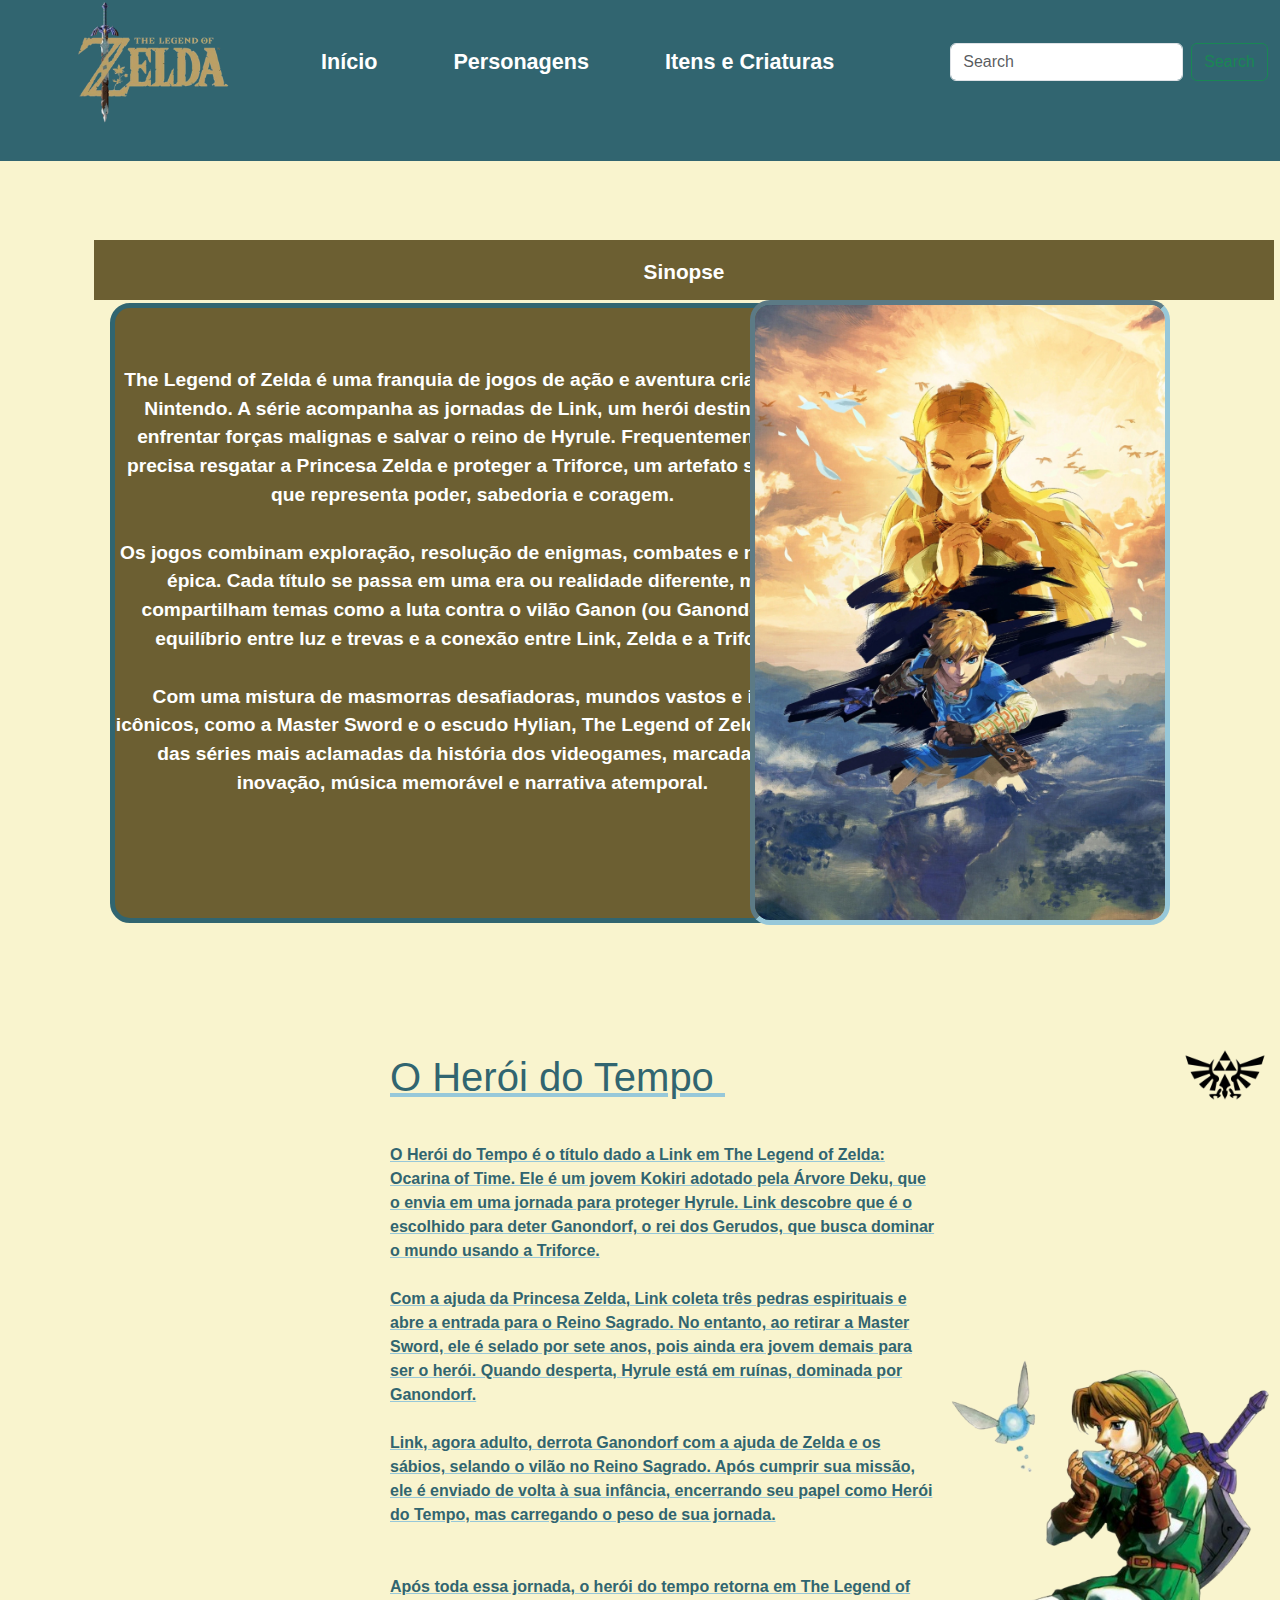
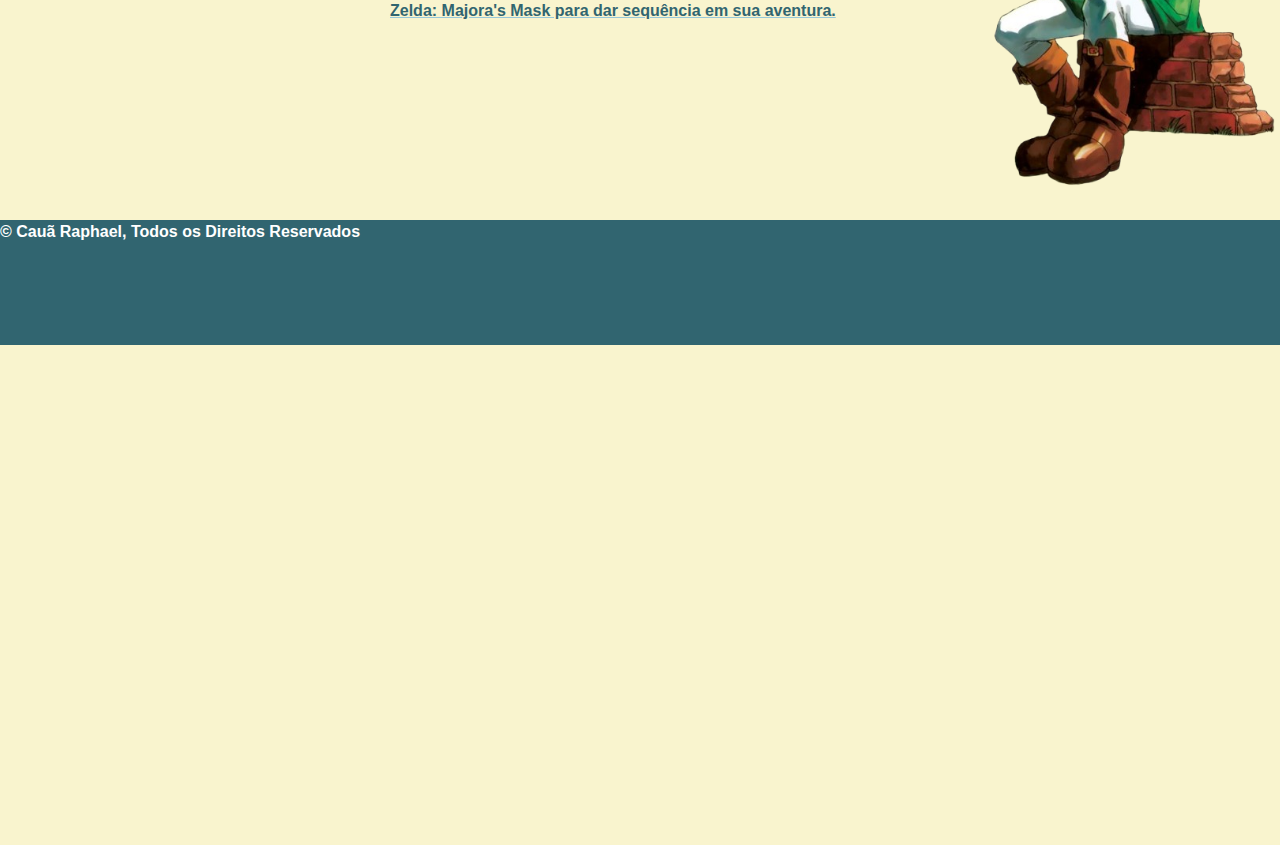
<file: index.html>
<!DOCTYPE html>
<html lang="en">
<head>
    <meta charset="UTF-8">
    <meta name="viewport" content="width=device-width, initial-scale=1.0">
    <title> The Legend of Zelda </title>
    <link rel="stylesheet" href="css/bootstrap.css">
    <link rel="stylesheet" href="style.css">
</head>
<body>
    <header>

        <nav class="navbar navbar-expand-lg bg-body-tertiary">
            <div class="container-fluid">
              <a class="navbar-brand" href="#"> <img src="img/logotloz (2).png" alt="logo-tloz" class="logo"></a>
              <button class="navbar-toggler" type="button" data-bs-toggle="collapse" data-bs-target="#navbarSupportedContent" aria-controls="navbarSupportedContent" aria-expanded="false" aria-label="Toggle navigation">
                <span class="navbar-toggler-icon"></span>
              </button>
              <div class="collapse navbar-collapse" id="navbarSupportedContent">
                <ul class="navbar-nav me-auto mb-2 mb-lg-0">
                  <li class="nav-item">
                    <a class="nav-link active" aria-current="page" href="index.html">Início</a>
                  </li>
                  <li class="nav-item">
                    <a class="nav-link" href="personagens.html">Personagens</a>
                  </li>
                  <li class="nav-item">
                    <a class="nav-link" aria-disabled="true" href="itens.html">Itens e Criaturas </a>
                  </li>
                </ul>
                <form class="d-flex" role="search">
                  <input class="form-control me-2" type="search" placeholder="Search" aria-label="Search">
                  <button class="btn btn-outline-success" type="submit">Search</button>
                </form>
              </div>
            </div>
          </nav>
    </header>



    
    <section class="sinopsesection">
        <div class="container px-4 text-center">
            <div class="row gx-5">
              <div class="col">
                 <div class="p-3"> <p class="stitle"> Sinopse </p> 
                    <div class="p-33">
                        <p style="font-size: larger;">
                            
                            <br> <br>

                            The Legend of Zelda é uma franquia de jogos de ação e aventura criada pela Nintendo. A série acompanha as jornadas de Link, um herói destinado a enfrentar forças malignas e salvar o reino de Hyrule. Frequentemente, ele precisa resgatar a Princesa Zelda e proteger a Triforce, um artefato sagrado que representa poder, sabedoria e coragem.

                            <br> <br>

                            Os jogos combinam exploração, resolução de enigmas, combates e narrativa épica. Cada título se passa em uma era ou realidade diferente, mas compartilham temas como a luta contra o vilão Ganon (ou Ganondorf), o equilíbrio entre luz e trevas e a conexão entre Link, Zelda e a Triforce.
                            
                            <br> <br>

                            Com uma mistura de masmorras desafiadoras, mundos vastos e itens icônicos, como a Master Sword e o escudo Hylian, The Legend of Zelda é uma das séries mais aclamadas da história dos videogames, marcada por inovação, música memorável e narrativa atemporal.</p>
                    </div>
                 </div>

              </div>
            </div>
          </div>

        <article>
            <div class="text-center">
                <img src="img/wp.jpg" class="rounded" alt="imagem-tloz">
           </div>
        </article>

    </section>

    <section class="OHdT">

        <div class="hdttxt">
            <h1> O Herói do Tempo <img src="img/triforce.png" alt="imagem-triforce" class="timg"> </h1>
            <p class="ohdtlore">  
                        
                O Herói do Tempo é o título dado a Link em The Legend of Zelda: Ocarina of Time. Ele é um jovem Kokiri adotado pela Árvore Deku, que o envia em uma jornada para proteger Hyrule. Link descobre que é o escolhido para deter Ganondorf, o rei dos Gerudos, que busca dominar o mundo usando a Triforce.

                <br> <br>

                Com a ajuda da Princesa Zelda, Link coleta três pedras espirituais e abre a entrada para o Reino Sagrado. No entanto, ao retirar a Master Sword, ele é selado por sete anos, pois ainda era jovem demais para ser o herói. Quando desperta, Hyrule está em ruínas, dominada por Ganondorf.
                
                <br> <br>

                Link, agora adulto, derrota Ganondorf com a ajuda de Zelda e os sábios, selando o vilão no Reino Sagrado. Após cumprir sua missão, ele é enviado de volta à sua infância, encerrando seu papel como Herói do Tempo, mas carregando o peso de sua jornada.

                <br> <br> <br>

                Após toda essa jornada, o herói do tempo retorna em The Legend of Zelda: Majora's Mask para dar sequência em sua aventura.
            </p>
        </div>
            <img src="img/hdtsf.png" alt="imagem-hdt" class="imghdt">
        

    </section>

    <footer class="footer" style="margin-top: 120px">
        <p style="color: #FFFFFF; margin-top: 40px;"> &copy; Cauã Raphael, Todos os Direitos Reservados </p>
</footer>
</body>
</html>
</file>
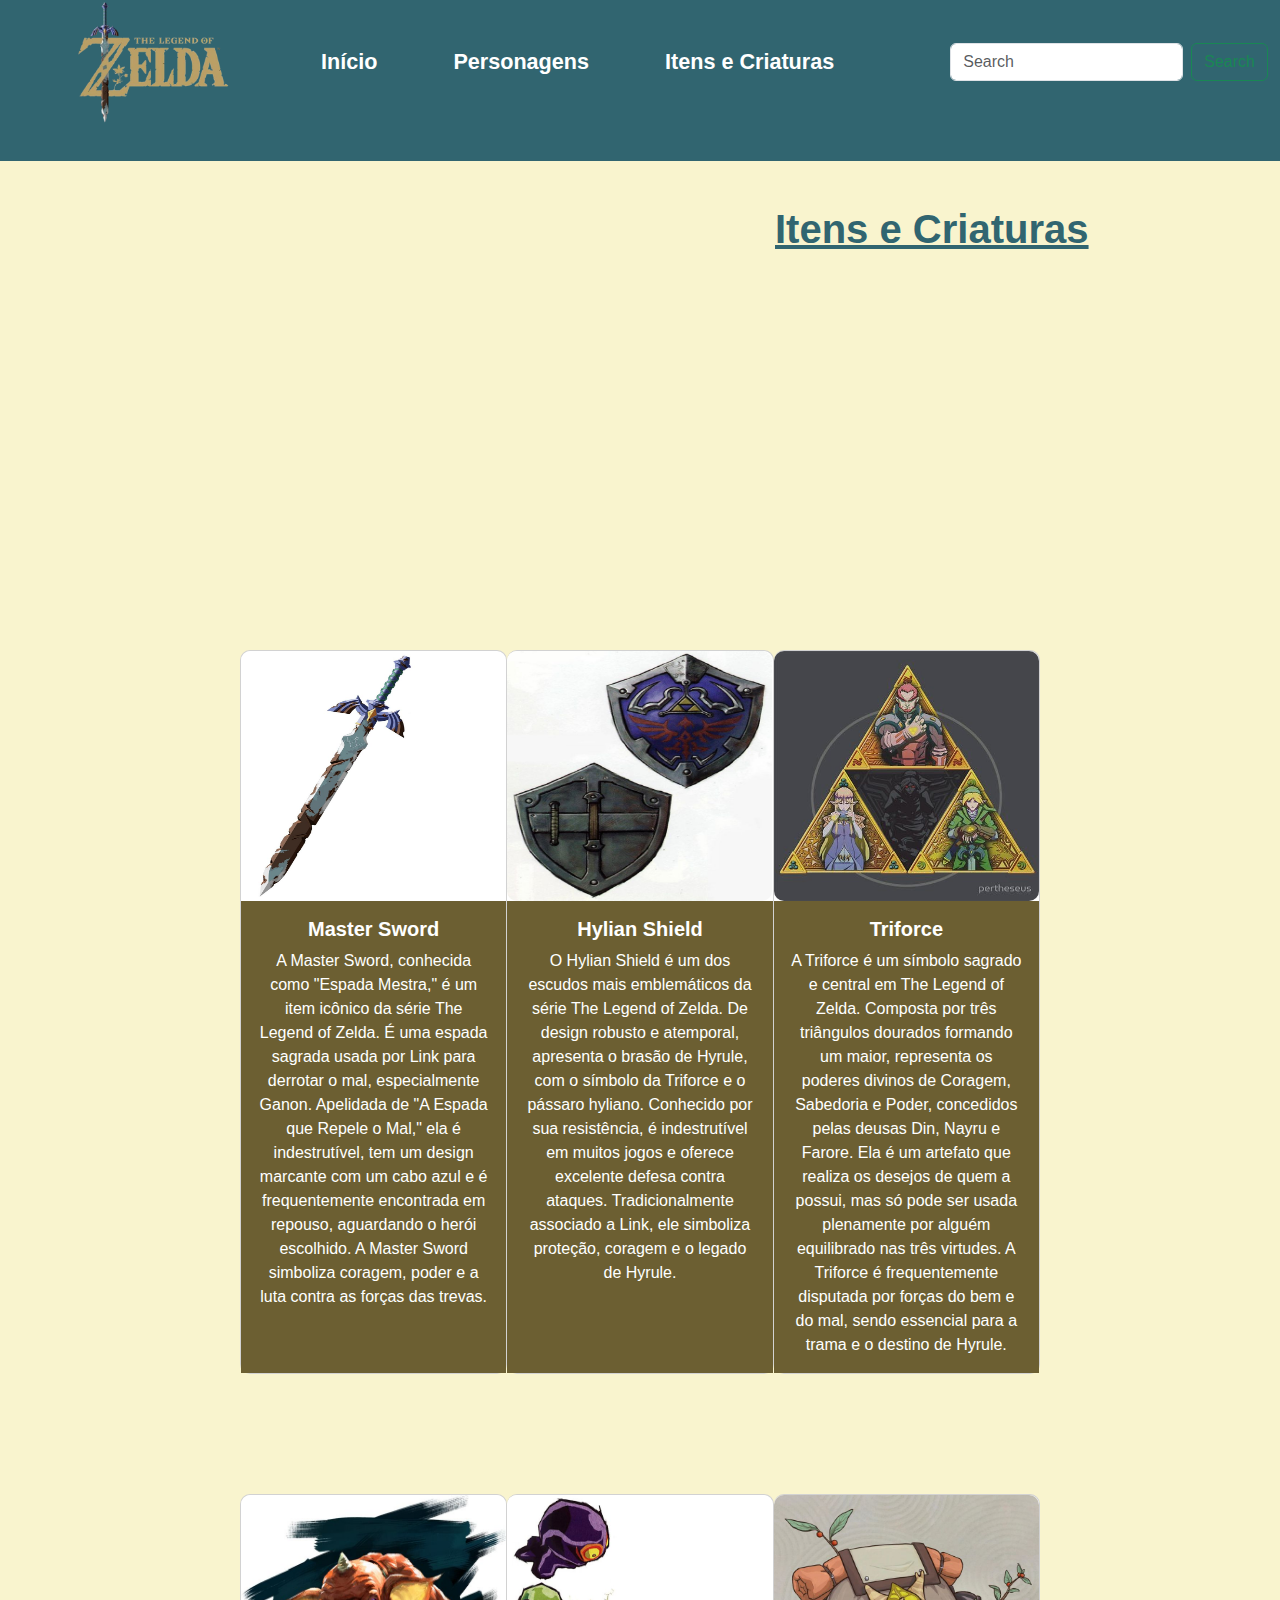
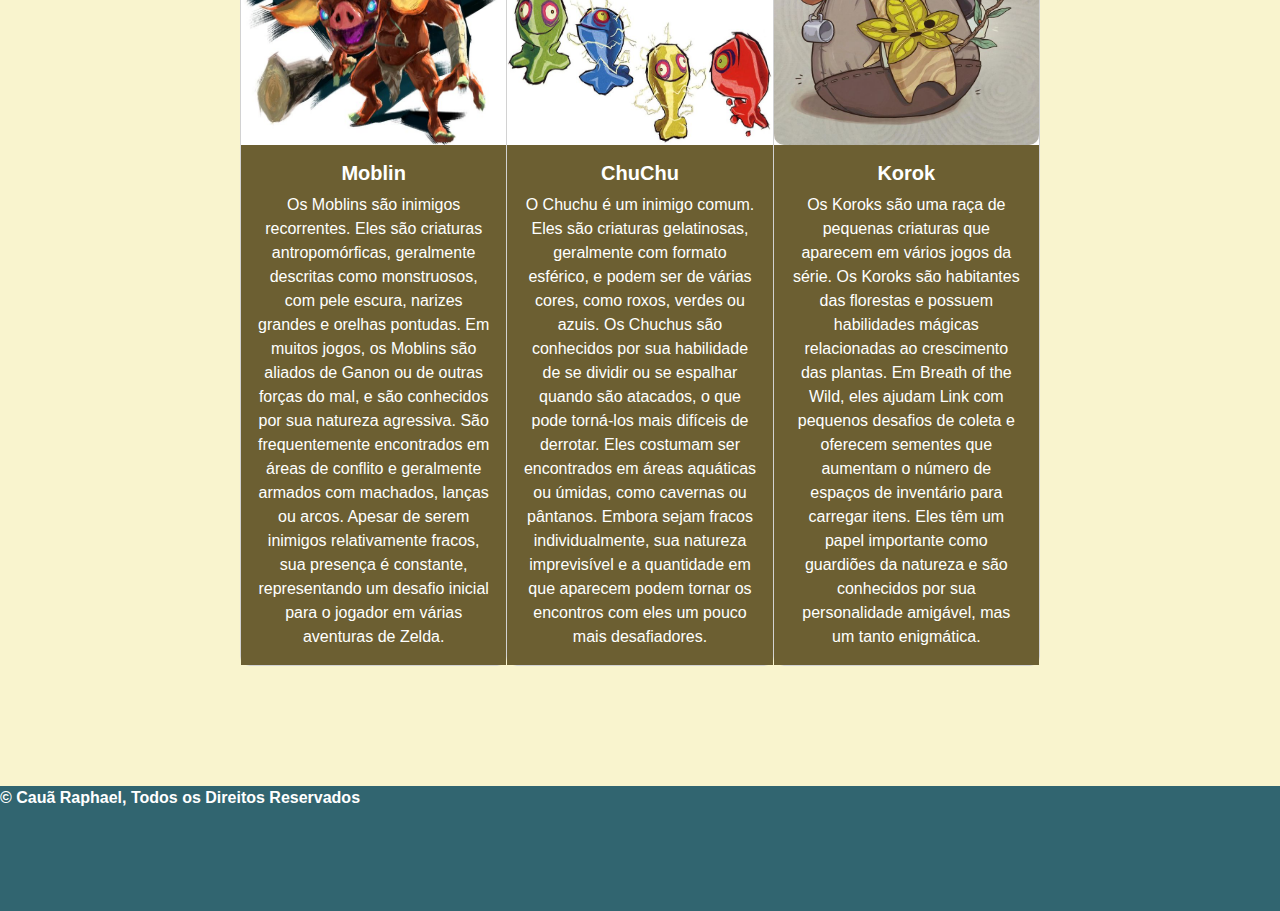
<file: itens.html>
<!DOCTYPE html>
<html lang="en">
<head>
    <meta charset="UTF-8">
    <meta name="viewport" content="width=device-width, initial-scale=1.0">
    <title> The Legend of Zelda </title>
    <link rel="stylesheet" href="css/bootstrap.css">
    <link rel="stylesheet" href="style.css">
</head>
<body>
    <header>

        <nav class="navbar navbar-expand-lg bg-body-tertiary">
            <div class="container-fluid">
              <a class="navbar-brand" href="#"> <img src="img/logotloz (2).png" alt="logo-tloz" class="logo"></a>
              <button class="navbar-toggler" type="button" data-bs-toggle="collapse" data-bs-target="#navbarSupportedContent" aria-controls="navbarSupportedContent" aria-expanded="false" aria-label="Toggle navigation">
                <span class="navbar-toggler-icon"></span>
              </button>
              <div class="collapse navbar-collapse" id="navbarSupportedContent">
                <ul class="navbar-nav me-auto mb-2 mb-lg-0">
                  <li class="nav-item">
                    <a class="nav-link active" aria-current="page" href="index.html">Início</a>
                  </li>
                  <li class="nav-item">
                    <a class="nav-link" href="personagens.html">Personagens</a>
                  </li>
                  <li class="nav-item">
                    <a class="nav-link" aria-disabled="true" href="itens.html">Itens e Criaturas </a>
                  </li>
                </ul>
                <form class="d-flex" role="search">
                  <input class="form-control me-2" type="search" placeholder="Search" aria-label="Search">
                  <button class="btn btn-outline-success" type="submit">Search</button>
                </form>
              </div>
            </div>
          </nav>
    </header>

    <div class="hdttxt" style="margin-left:775px; margin-top: 80px;">
      <h1 style="font-weight: bold; text-decoration: underline; color: #316570;"> Itens e Criaturas </h1>
    </div>


    <center> 
        <div class="card-group">
        <div class="card" style="border-radius: 10px;">
          <img src="img/master sword.jpg" class="card-img-top" alt="..." style="border-radius: 10px;">
          <div class="card-body">
            <h5 class="card-title">Master Sword</h5>
            <p class="card-text">
              A Master Sword, conhecida como "Espada Mestra," é um item icônico da série The Legend of Zelda. É uma espada sagrada usada por Link para derrotar o mal, especialmente Ganon. Apelidada de "A Espada que Repele o Mal," ela é indestrutível, tem um design marcante com um cabo azul e é frequentemente encontrada em repouso, aguardando o herói escolhido. A Master Sword simboliza coragem, poder e a luta contra as forças das trevas.</p>
          </div>
        </div>
        
        <div class="card" style="border-radius: 10px;">
          <img src="img/hylian shield.jpg" class="card-img-top img-tr" alt="..." style="border-radius: 10px;">
          <div class="card-body">
            <h5 class="card-title">Hylian Shield</h5>
            <p class="card-text">O Hylian Shield é um dos escudos mais emblemáticos da série The Legend of Zelda. De design robusto e atemporal, apresenta o brasão de Hyrule, com o símbolo da Triforce e o pássaro hyliano. Conhecido por sua resistência, é indestrutível em muitos jogos e oferece excelente defesa contra ataques. Tradicionalmente associado a Link, ele simboliza proteção, coragem e o legado de Hyrule.</p>
          </div>
        </div>
        <div class="card" style="border-radius: 10px;">
          <img src="img/triforce2.jpg" class="card-img-top img-tr" alt="..." style="border-radius: 10px;">
          <div class="card-body">
            <h5 class="card-title">Triforce</h5>
            <p class="card-text">
              A Triforce é um símbolo sagrado e central em The Legend of Zelda. Composta por três triângulos dourados formando um maior, representa os poderes divinos de Coragem, Sabedoria e Poder, concedidos pelas deusas Din, Nayru e Farore. Ela é um artefato que realiza os desejos de quem a possui, mas só pode ser usada plenamente por alguém equilibrado nas três virtudes. A Triforce é frequentemente disputada por forças do bem e do mal, sendo essencial para a trama e o destino de Hyrule.</p>
          </div>
        </div>
      </div>

      <div class="card-group">
        <div class="card" style="border-radius: 10px;">
          <img src="img/moblin.jpg" class="card-img-top img-tr" alt="..." style="border-radius: 10px;">
          <div class="card-body">
            <h5 class="card-title">Moblin</h5>
            <p class="card-text">
              Os Moblins são inimigos recorrentes. Eles são criaturas antropomórficas, geralmente descritas como monstruosos, com pele escura, narizes grandes e orelhas pontudas. Em muitos jogos, os Moblins são aliados de Ganon ou de outras forças do mal, e são conhecidos por sua natureza agressiva. São frequentemente encontrados em áreas de conflito e geralmente armados com machados, lanças ou arcos. Apesar de serem inimigos relativamente fracos, sua presença é constante, representando um desafio inicial para o jogador em várias aventuras de Zelda.</p>
          </div>
        </div>
        <div class="card" style="border-radius: 10px;">
          <img src="img/chuchu.jpg" class="card-img-top img-tr" alt="..." style="border-radius: 10px;">
          <div class="card-body">
            <h5 class="card-title"> ChuChu </h5>
            <p class="card-text"> O Chuchu é um inimigo comum. Eles são criaturas gelatinosas, geralmente com formato esférico, e podem ser de várias cores, como roxos, verdes ou azuis. Os Chuchus são conhecidos por sua habilidade de se dividir ou se espalhar quando são atacados, o que pode torná-los mais difíceis de derrotar. Eles costumam ser encontrados em áreas aquáticas ou úmidas, como cavernas ou pântanos. Embora sejam fracos individualmente, sua natureza imprevisível e a quantidade em que aparecem podem tornar os encontros com eles um pouco mais desafiadores.
            </p>
          </div>
        </div>
        <div class="card" style="border-radius: 10px;">
          <img src="img/korok.jpg" class="card-img-top img-tr" alt="..." style="border-radius: 10px;">
          <div class="card-body">
            <h5 class="card-title"> Korok </h5>
            <p class="card-text"> Os Koroks são uma raça de pequenas criaturas que aparecem em vários jogos da série. Os Koroks são habitantes das florestas e possuem habilidades mágicas relacionadas ao crescimento das plantas. Em Breath of the Wild, eles ajudam Link com pequenos desafios de coleta e oferecem sementes que aumentam o número de espaços de inventário para carregar itens. Eles têm um papel importante como guardiões da natureza e são conhecidos por sua personalidade amigável, mas um tanto enigmática. </p>
          </div>
        </div>
      </div>

    </center>

    <footer class="footer" style="margin-top: 120px">
      <p style="color: #FFFFFF; margin-top: 40px;"> &copy; Cauã Raphael, Todos os Direitos Reservados </p>
</footer>
</file>
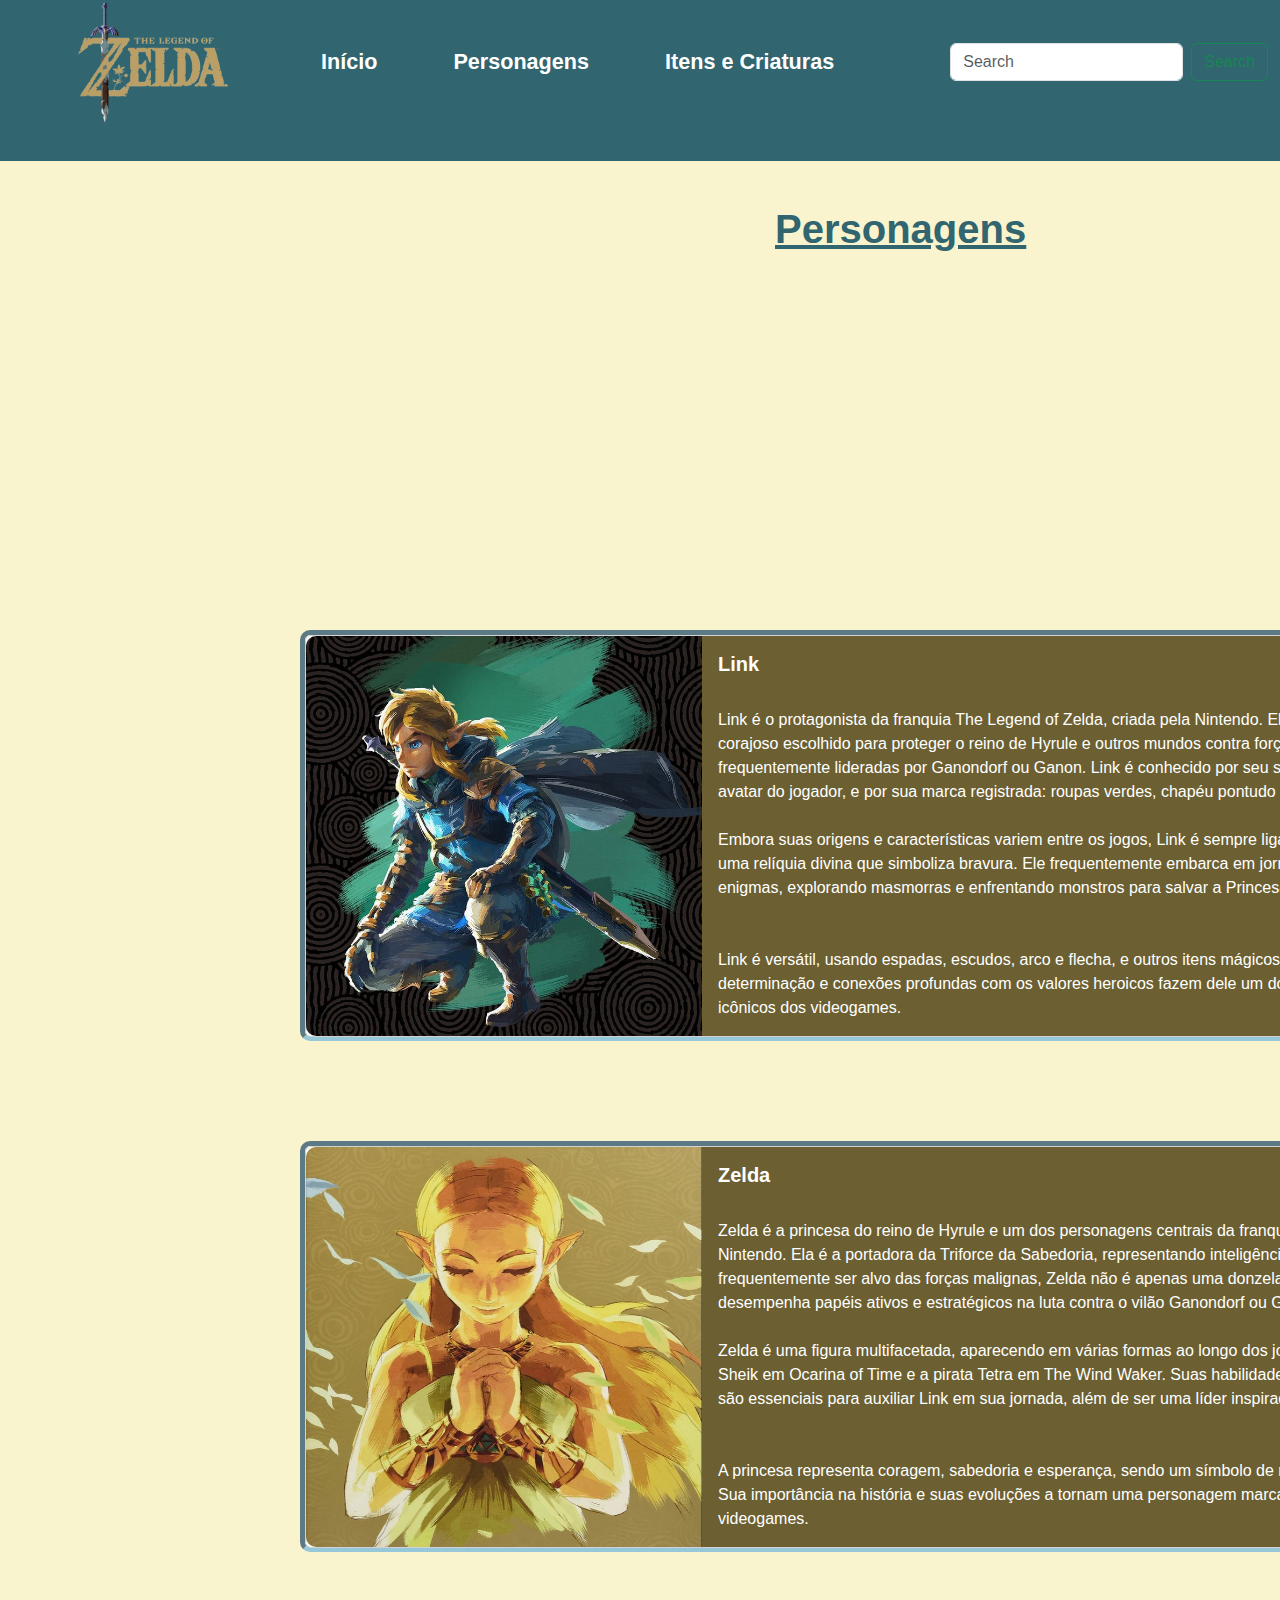
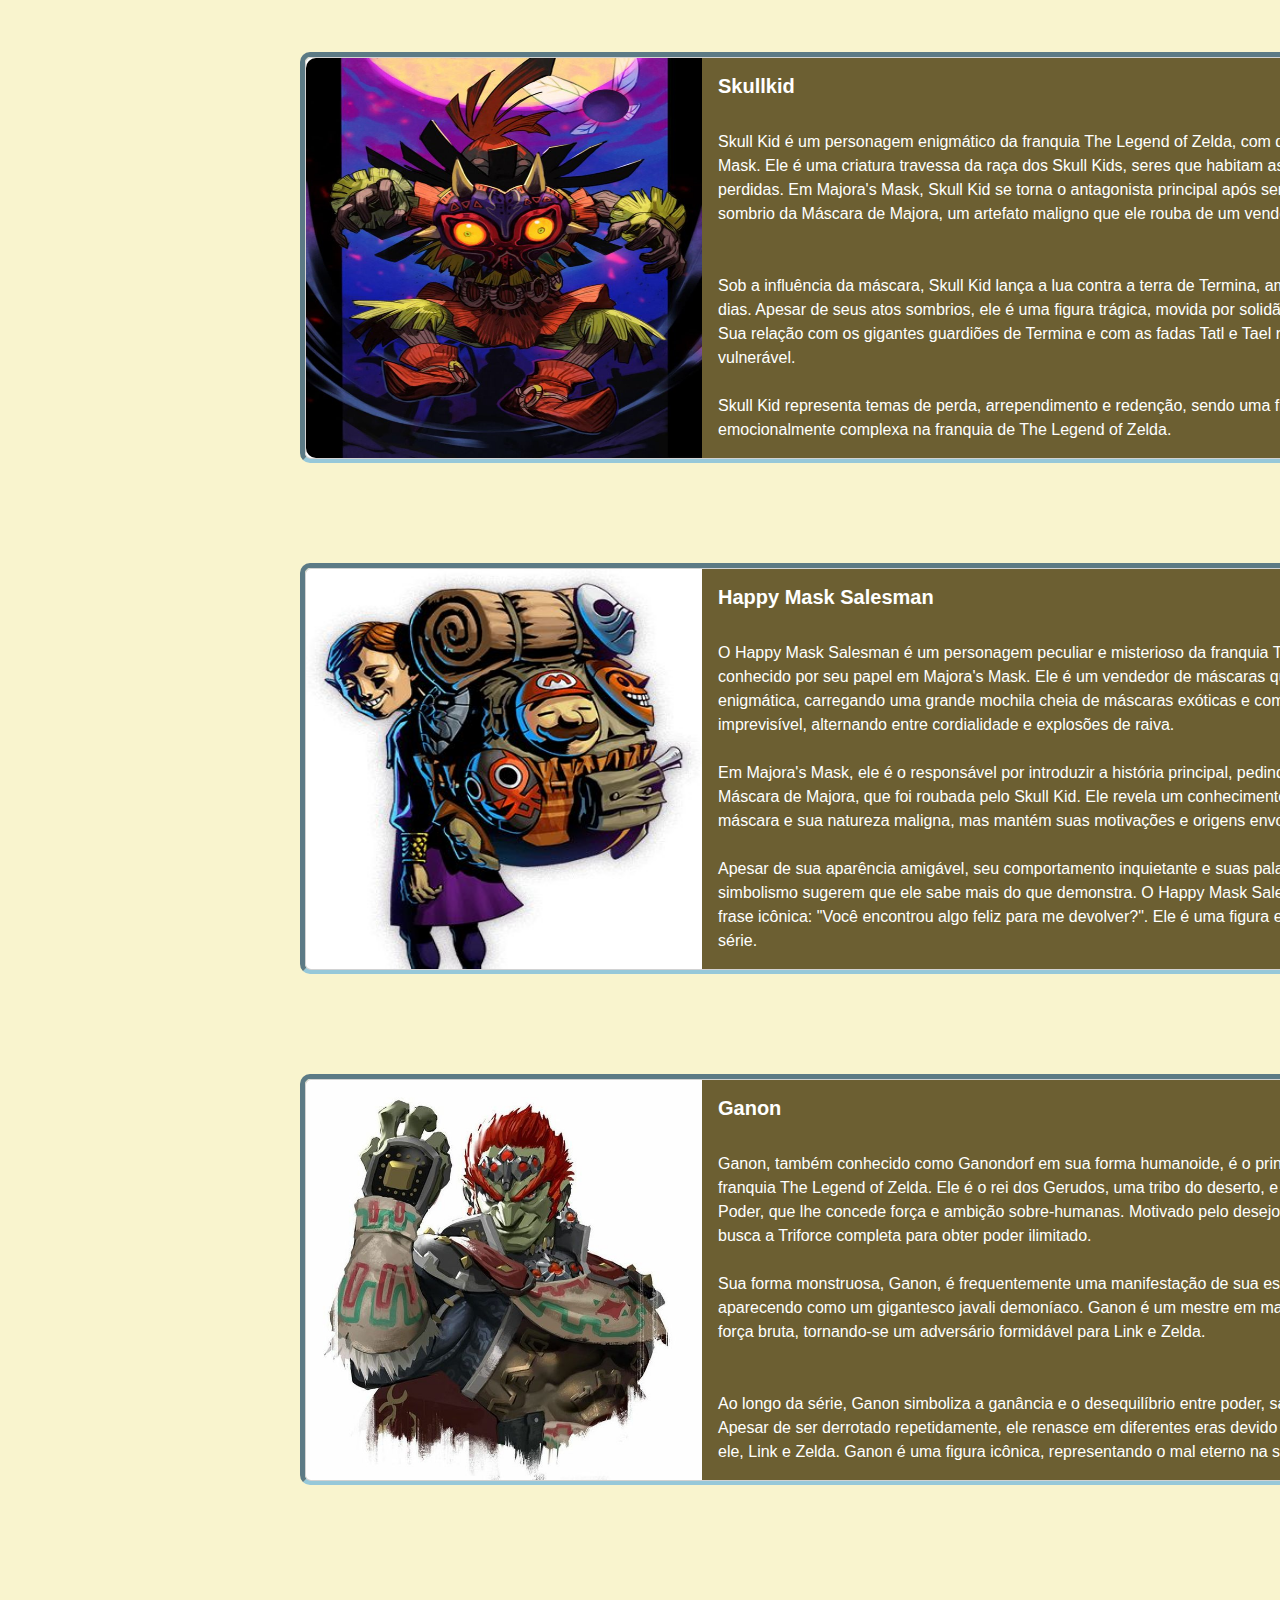
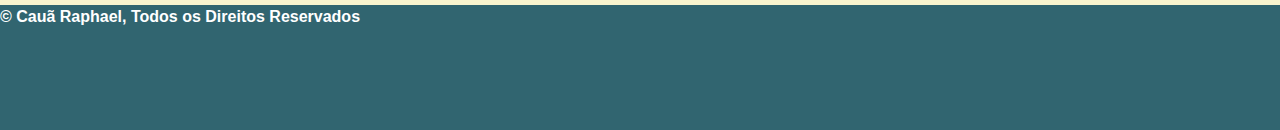
<file: personagens.html>
<!DOCTYPE html>
<html lang="en">
<head>
    <meta charset="UTF-8">
    <meta name="viewport" content="width=device-width, initial-scale=1.0">
    <title> The Legend of Zelda </title>
    <link rel="stylesheet" href="css/bootstrap.css">
    <link rel="stylesheet" href="style.css">
</head>
<body>
    <header>

        <nav class="navbar navbar-expand-lg bg-body-tertiary">
            <div class="container-fluid">
              <a class="navbar-brand" href="#"> <img src="img/logotloz (2).png" alt="logo-tloz" class="logo"></a>
              <button class="navbar-toggler" type="button" data-bs-toggle="collapse" data-bs-target="#navbarSupportedContent" aria-controls="navbarSupportedContent" aria-expanded="false" aria-label="Toggle navigation">
                <span class="navbar-toggler-icon"></span>
              </button>
              <div class="collapse navbar-collapse" id="navbarSupportedContent">
                <ul class="navbar-nav me-auto mb-2 mb-lg-0">
                  <li class="nav-item">
                    <a class="nav-link active" aria-current="page" href="index.html">Início</a>
                  </li>
                  <li class="nav-item">
                    <a class="nav-link" href="personagens.html">Personagens</a>
                  </li>
                  <li class="nav-item">
                    <a class="nav-link" aria-disabled="true" href="itens.html">Itens e Criaturas </a>
                  </li>
                </ul>
                <form class="d-flex" role="search">
                  <input class="form-control me-2" type="search" placeholder="Search" aria-label="Search">
                  <button class="btn btn-outline-success" type="submit">Search</button>
                </form>
              </div>
            </div>
          </nav>
    </header>

    <div class="hdttxt" style="margin-left:775px; margin-top: 80px;">
        <h1 style="font-weight: bold; text-decoration: underline; color: #316570;"> Personagens </h1>
    </div>

    <section class="person1">
        <div class="card mb-3" style="max-width: 1200px;">
            <div class="row g-0">
              <div class="col-md-4">
                <img src="img/link2.jpg" class="img-fluid rounded-start" alt="...">
              </div>
              <div class="col-md-8">
                <div class="card-body">
                  <h5 class="card-title">Link </h5>
                  <p class="card-text"> 
                    
                    <br>

                    Link é o protagonista da franquia The Legend of Zelda, criada pela Nintendo. Ele é um jovem herói corajoso escolhido para proteger o reino de Hyrule e outros mundos contra forças malignas, frequentemente lideradas por Ganondorf ou Ganon. Link é conhecido por seu silêncio, representando um avatar do jogador, e por sua marca registrada: roupas verdes, chapéu pontudo e a lendária Master Sword.

                    <br> <br>

                    Embora suas origens e características variem entre os jogos, Link é sempre ligado à Triforce da Coragem, uma relíquia divina que simboliza bravura. Ele frequentemente embarca em jornadas épicas, resolvendo enigmas, explorando masmorras e enfrentando monstros para salvar a Princesa Zelda e restaurar a paz.
                    
                    <br> <br> <br> 

                    Link é versátil, usando espadas, escudos, arco e flecha, e outros itens mágicos. Sua natureza altruísta, determinação e conexões profundas com os valores heroicos fazem dele um dos personagens mais icônicos dos videogames.

                  </p>
                </div>
              </div>
            </div>
          </div>

    </section>

    <section class="person1">
        <div class="card mb-3" style="max-width: 1200px;">
            <div class="row g-0">
              <div class="col-md-4">
                <img src="img/zelda.jpg" class="img-fluid rounded-start" alt="..." class="zeldaimg">
              </div>
              <div class="col-md-8">
                <div class="card-body">
                  <h5 class="card-title"> Zelda </h5>
                  <p class="card-text"> 
                    
                    <br> 

                    Zelda é a princesa do reino de Hyrule e um dos personagens centrais da franquia The Legend of Zelda, da Nintendo. Ela é a portadora da Triforce da Sabedoria, representando inteligência e liderança. Apesar de frequentemente ser alvo das forças malignas, Zelda não é apenas uma donzela em perigo; ela desempenha papéis ativos e estratégicos na luta contra o vilão Ganondorf ou Ganon.

                    <br> <br>

                    Zelda é uma figura multifacetada, aparecendo em várias formas ao longo dos jogos, como a guerreira Sheik em Ocarina of Time e a pirata Tetra em The Wind Waker. Suas habilidades mágicas e intelectuais são essenciais para auxiliar Link em sua jornada, além de ser uma líder inspiradora para seu povo.
                
                    <br> <br> <br>

                    A princesa representa coragem, sabedoria e esperança, sendo um símbolo de resistência contra as trevas. Sua importância na história e suas evoluções a tornam uma personagem marcante e icônica nos videogames.

                  </p>
                </div>
              </div>
            </div>
          </div>

    </section>

    <section class="person1">
        <div class="card mb-3" style="max-width: 1200px;">
            <div class="row g-0">
              <div class="col-md-4">
                <img src="img/skull.jpg" class="img-fluid rounded-start" alt="...">
              </div>
              <div class="col-md-8">
                <div class="card-body">
                  <h5 class="card-title"> Skullkid </h5>
                  <p class="card-text">
                    
                    <br>

                    Skull Kid é um personagem enigmático da franquia The Legend of Zelda, com destaque em Majora's Mask. Ele é uma criatura travessa da raça dos Skull Kids, seres que habitam as florestas e foram crianças perdidas. Em Majora's Mask, Skull Kid se torna o antagonista principal após ser corrompido pelo poder sombrio da Máscara de Majora, um artefato maligno que ele rouba de um vendedor.

                    <br> <br> <br>

                    Sob a influência da máscara, Skull Kid lança a lua contra a terra de Termina, ameaçando destruí-la em três dias. Apesar de seus atos sombrios, ele é uma figura trágica, movida por solidão e desejo de amizade. Sua relação com os gigantes guardiões de Termina e com as fadas Tatl e Tael revela um lado mais vulnerável.
                     
                    <br> <br> 

                    Skull Kid representa temas de perda, arrependimento e redenção, sendo uma figura memorável e emocionalmente complexa na franquia de The Legend of Zelda.
                    

                  </p>
                </div>
              </div>
            </div>
          </div>

    </section>

    <section class="person1">
        <div class="card mb-3" style="max-width: 1200px;">
            <div class="row g-0">
              <div class="col-md-4">
                <img src="img/hsm.jpg" class="img-fluid rounded-start" alt="...">
              </div>
              <div class="col-md-8">
                <div class="card-body">
                  <h5 class="card-title">Happy Mask Salesman </h5>
                  <p class="card-text">
                    
                    <br>

                    O Happy Mask Salesman é um personagem peculiar e misterioso da franquia The Legend of Zelda, mais conhecido por seu papel em Majora's Mask. Ele é um vendedor de máscaras que aparece de forma enigmática, carregando uma grande mochila cheia de máscaras exóticas e com um comportamento imprevisível, alternando entre cordialidade e explosões de raiva.

                    <br> <br>

                    Em Majora's Mask, ele é o responsável por introduzir a história principal, pedindo a Link que recupere a Máscara de Majora, que foi roubada pelo Skull Kid. Ele revela um conhecimento profundo sobre a máscara e sua natureza maligna, mas mantém suas motivações e origens envoltas em mistério.
                    
                    <br> <br>

                    Apesar de sua aparência amigável, seu comportamento inquietante e suas palavras carregadas de simbolismo sugerem que ele sabe mais do que demonstra. O Happy Mask Salesman é lembrado por sua frase icônica: "Você encontrou algo feliz para me devolver?". Ele é uma figura enigmática e intrigante da série.
                  </p>
                </div>
              </div>
            </div>
          </div>

    </section>

    <section class="person1">
        <div class="card mb-3" style="max-width: 1200px; margin-bottom">
            <div class="row g-0">
              <div class="col-md-4">
                <img src="img/ganon.jpg" class="img-fluid rounded-start" alt="...">
              </div>
              <div class="col-md-8">
                <div class="card-body">
                  <h5 class="card-title"> Ganon </h5>
                  <p class="card-text">
                    
                    <br>

                    Ganon, também conhecido como Ganondorf em sua forma humanoide, é o principal antagonista da franquia The Legend of Zelda. Ele é o rei dos Gerudos, uma tribo do deserto, e o portador da Triforce do Poder, que lhe concede força e ambição sobre-humanas. Motivado pelo desejo de dominar Hyrule, Ganon busca a Triforce completa para obter poder ilimitado.

                    <br> <br>

                    Sua forma monstruosa, Ganon, é frequentemente uma manifestação de sua essência corrompida, aparecendo como um gigantesco javali demoníaco. Ganon é um mestre em manipulação, magia negra e força bruta, tornando-se um adversário formidável para Link e Zelda.
                    
                    <br> <br> <br>

                    Ao longo da série, Ganon simboliza a ganância e o desequilíbrio entre poder, sabedoria e coragem. Apesar de ser derrotado repetidamente, ele renasce em diferentes eras devido à maldição que conecta ele, Link e Zelda. Ganon é uma figura icônica, representando o mal eterno na saga.

                  </p>
                </div>
              </div>
            </div>
          </div>

          

    </section>

    <footer class="footer" style="margin-top: 120px">
            <p style="color: #FFFFFF; margin-top: 40px;"> &copy; Cauã Raphael, Todos os Direitos Reservados </p>
    </footer>
</body>
</html>
</file>
<file: style.css>
body {
    background-color: #f9f4ce;
    font-family: Arial, Helvetica, sans-serif;
    font-weight: bold;
    position: flex;
}

nav {
    width: 100%px;
    height: 125px;
    background-color: #316570;
    box-shadow: #000000 10px;
}

header nav a {
    margin: 30px;
    text-decoration: none;
    color: #FFFFFF;
    font-size: larger;
    position: flex;
    align-self: center;
}

header nav a p {
    position: flex;
    justify-content: right;
}

.nav {
    width: 100%;
    height: 125px;
    background-color: #316570;
    box-shadow: #000000 10px;
}

.logo {
    width: 225px;
    height: auto;
    flex: 0 0 1%    ;
}

.OHdT {
    height: 675px;
}

.hdttxt {
    flex: 0 0 1%;
    margin-left: 390px;
    font-weight: bolder;
    color: #316570;
    text-decoration: underline #97c8d9;
    height: 325px;
    border-radius: 10px;
    
}

.timg {
    height: auto;
    width: 100px;
    margin-left: 450px;
    margin-bottom: 10px;
}

.ohdtlore {
    width: 550px;
    max-width: 550px;
    max-height: 350px;
}

.imghdt {
    flex: 0 0 1%;
    width: 350px;
    height: auto;
    margin-left: 940px;
    margin-bottom: 650px;
}

.person1 {
    flex: 0 0 1%;
    justify-content: center;
    flex-flow: row;
    margin-left: 300px;
    margin-top: 100px;
    border-radius: 10px;
    border: #97c8d9 inset 5px;
    height: 411px;
    width: 1200px;
}

footer {
    width: 100%;
    height: 125px;
    background-color: #316570;
}

.sinopsesection {
    margin-top: 40px;
}
</file>
